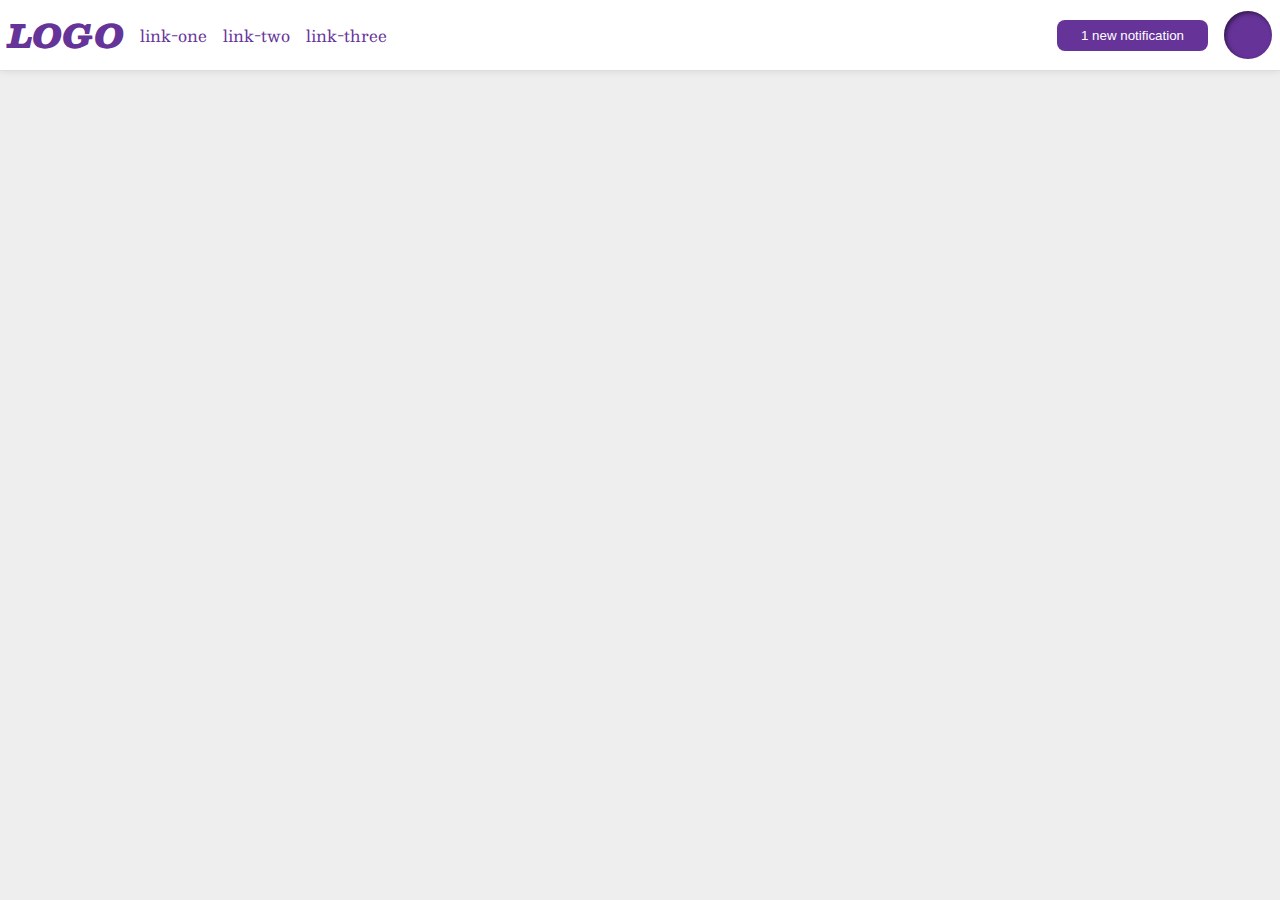
<file: flex/03-flex-header-2/index.html>
<!DOCTYPE html>
<html lang="en">
  <head>
    <meta charset="UTF-8" />
    <meta http-equiv="X-UA-Compatible" content="IE=edge" />
    <meta name="viewport" content="width=device-width, initial-scale=1.0" />
    <title>Flex Header 2</title>
    <link rel="stylesheet" href="style.css" />
  </head>
  <body>
    <div class="header">
      <div class="left">
        <div class="logo">LOGO</div>
        <ul class="links">
          <li><a href="https://google.com">link-one</a></li>
          <li><a href="https://google.com">link-two</a></li>
          <li><a href="https://google.com">link-three</a></li>
        </ul>
      </div>
      <div class="right">
        <button class="notifications">1 new notification</button>
        <div class="profile-image"></div>
      </div>
    </div>
  </body>
</html>
</file>
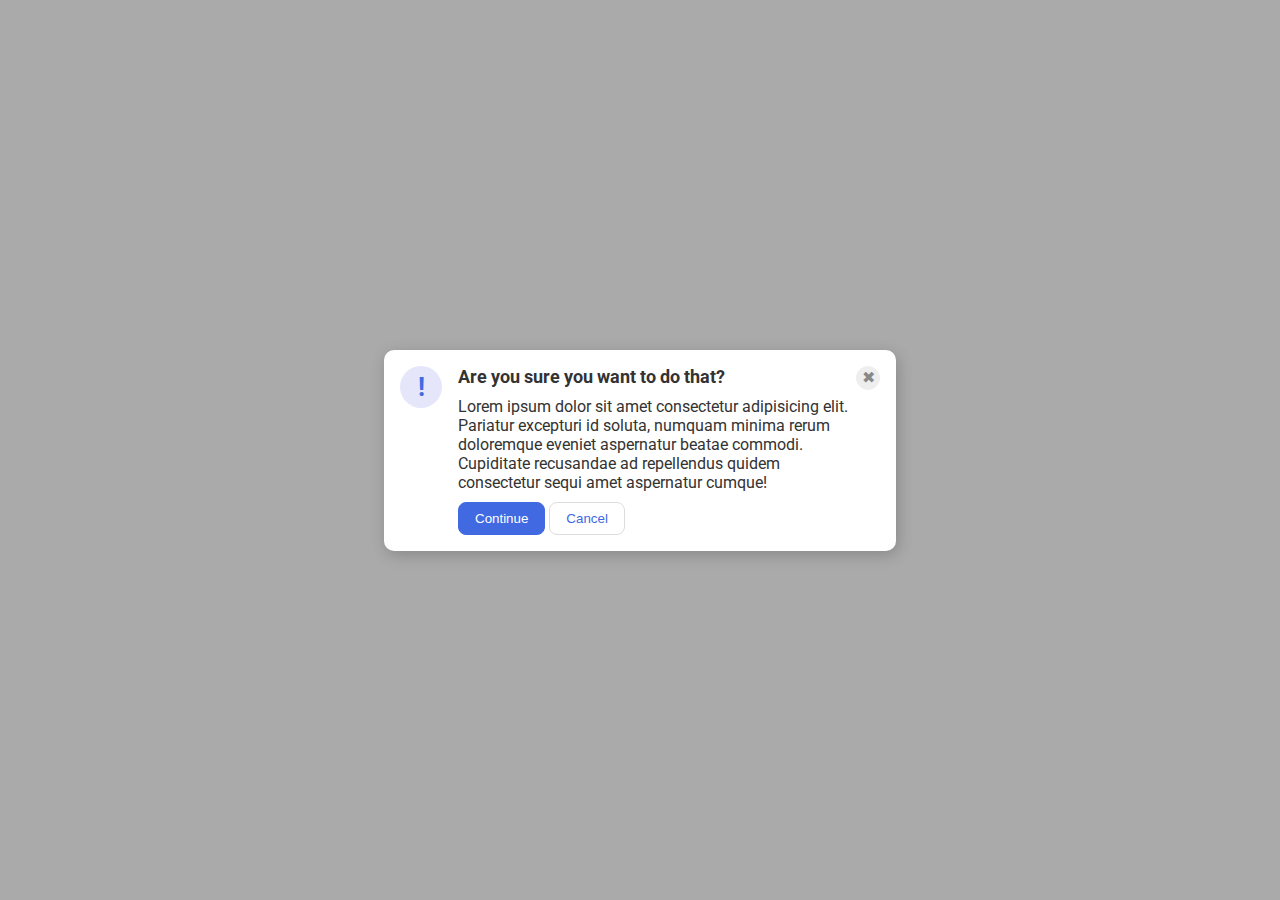
<file: flex/05-flex-modal/index.html>
<!DOCTYPE html>
<html lang="en">
  <head>
    <meta charset="UTF-8" />
    <meta http-equiv="X-UA-Compatible" content="IE=edge" />
    <meta name="viewport" content="width=device-width, initial-scale=1.0" />
    <link rel="stylesheet" href="style.css" />
    <title>Modal</title>
  </head>
  <body>
    <div class="modal">
      <div class="icon">!</div>
      <div class="container">
        <div class="header">Are you sure you want to do that?</div>
        <div class="text">
          Lorem ipsum dolor sit amet consectetur adipisicing elit. Pariatur
          excepturi id soluta, numquam minima rerum doloremque eveniet
          aspernatur beatae commodi. Cupiditate recusandae ad repellendus quidem
          consectetur sequi amet aspernatur cumque!
        </div>
        <div class="button">
          <button class="continue">Continue</button>
          <button class="cancel">Cancel</button>
        </div>
      </div>
      <button class="close-button">✖</button>
    </div>
  </body>
</html>
</file>
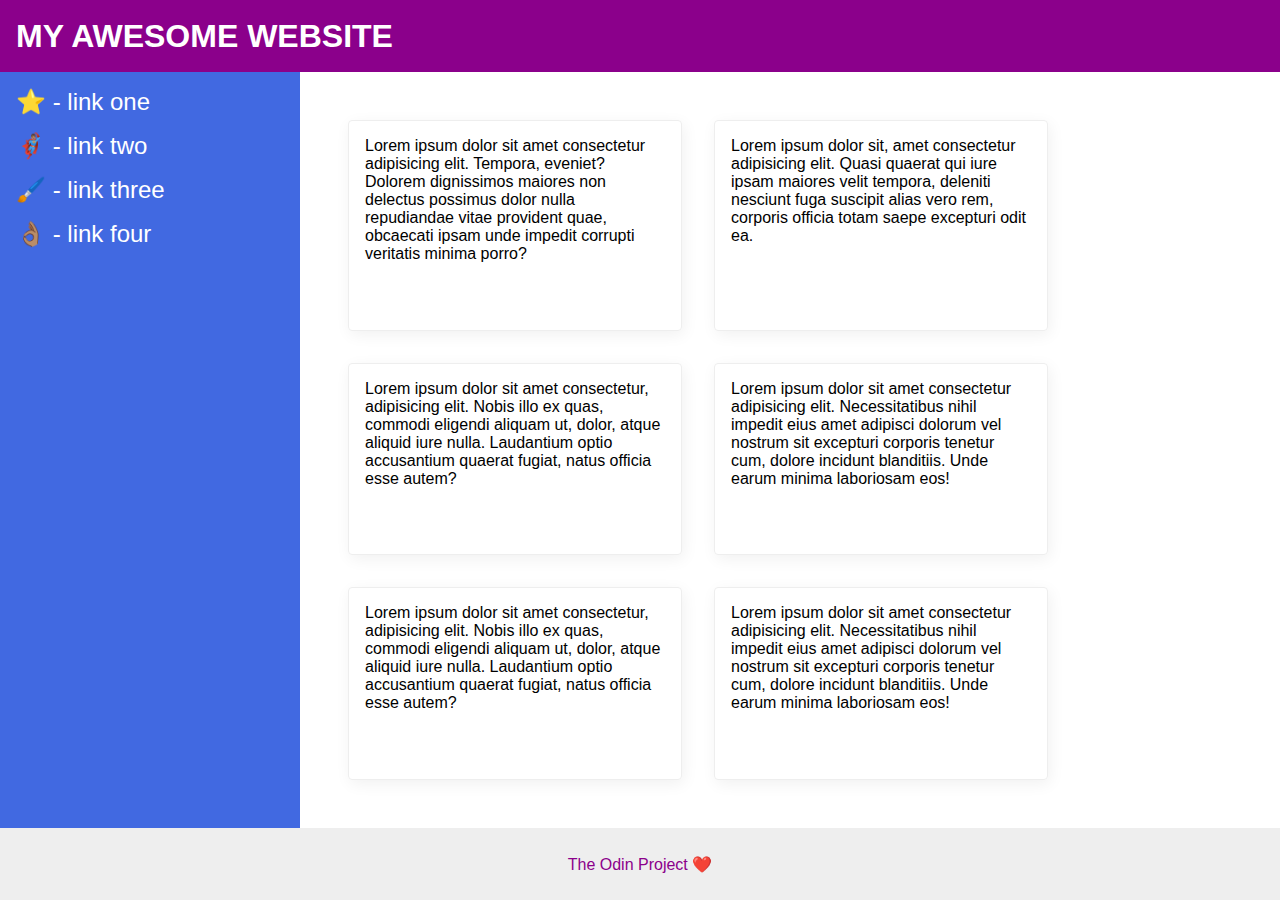
<file: flex/07-flex-layout-2/index.html>
<!DOCTYPE html>
<html lang="en">
  <head>
    <meta charset="UTF-8" />
    <meta http-equiv="X-UA-Compatible" content="IE=edge" />
    <meta name="viewport" content="width=device-width, initial-scale=1.0" />
    <title>The Holy Grail</title>
    <link rel="stylesheet" href="style.css" />
  </head>
  <body>
    <div class="header">MY AWESOME WEBSITE</div>
    <div class="body">
      <div class="sidebar">
        <ul>
          <li><a href="#">⭐ - link one</a></li>
          <li><a href="#">🦸🏽‍♂️ - link two</a></li>
          <li><a href="#">🖌️ - link three</a></li>
          <li><a href="#">👌🏽 - link four</a></li>
        </ul>
      </div>
      <div class="content">
        <div class="card">
          Lorem ipsum dolor sit amet consectetur adipisicing elit. Tempora,
          eveniet? Dolorem dignissimos maiores non delectus possimus dolor nulla
          repudiandae vitae provident quae, obcaecati ipsam unde impedit
          corrupti veritatis minima porro?
        </div>
        <div class="card">
          Lorem ipsum dolor sit, amet consectetur adipisicing elit. Quasi
          quaerat qui iure ipsam maiores velit tempora, deleniti nesciunt fuga
          suscipit alias vero rem, corporis officia totam saepe excepturi odit
          ea.
        </div>
        <div class="card">
          Lorem ipsum dolor sit amet consectetur, adipisicing elit. Nobis illo
          ex quas, commodi eligendi aliquam ut, dolor, atque aliquid iure nulla.
          Laudantium optio accusantium quaerat fugiat, natus officia esse autem?
        </div>
        <div class="card">
          Lorem ipsum dolor sit amet consectetur adipisicing elit.
          Necessitatibus nihil impedit eius amet adipisci dolorum vel nostrum
          sit excepturi corporis tenetur cum, dolore incidunt blanditiis. Unde
          earum minima laboriosam eos!
        </div>
        <div class="card">
          Lorem ipsum dolor sit amet consectetur, adipisicing elit. Nobis illo
          ex quas, commodi eligendi aliquam ut, dolor, atque aliquid iure nulla.
          Laudantium optio accusantium quaerat fugiat, natus officia esse autem?
        </div>
        <div class="card">
          Lorem ipsum dolor sit amet consectetur adipisicing elit.
          Necessitatibus nihil impedit eius amet adipisci dolorum vel nostrum
          sit excepturi corporis tenetur cum, dolore incidunt blanditiis. Unde
          earum minima laboriosam eos!
        </div>
      </div>
    </div>
    <div class="footer">The Odin Project ❤️</div>
  </body>
</html>
</file>
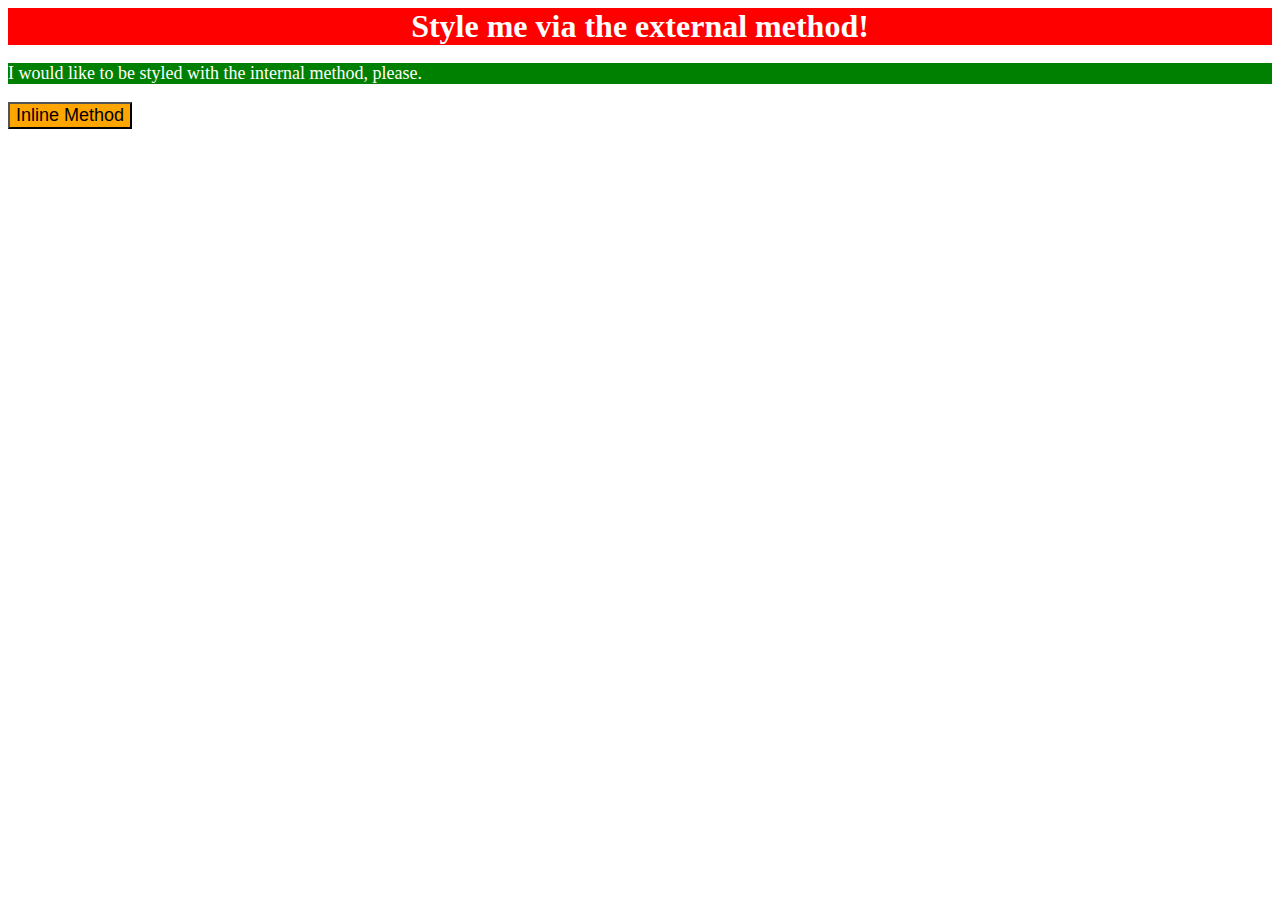
<file: foundations/01-css-methods/index.html>
<!DOCTYPE html>
<html lang="en">

<head>
  <meta charset="UTF-8">
  <meta http-equiv="X-UA-Compatible" content="IE=edge">
  <meta name="viewport" content="width=device-width, initial-scale=1.0">
  <link href="styles.css" rel="stylesheet">

  <style>
    p {
      background-color: green;
      color: white;
      font-size: 18px;
    }
  </style>
  <title>Methods for Adding CSS</title>
</head>

<body>
  <div>Style me via the external method!</div>
  <p>I would like to be styled with the internal method,
    please.</p>
  <button style="background-color: orange; font-size: 18px;">Inline Method</button>
</body>

</html>
</file>
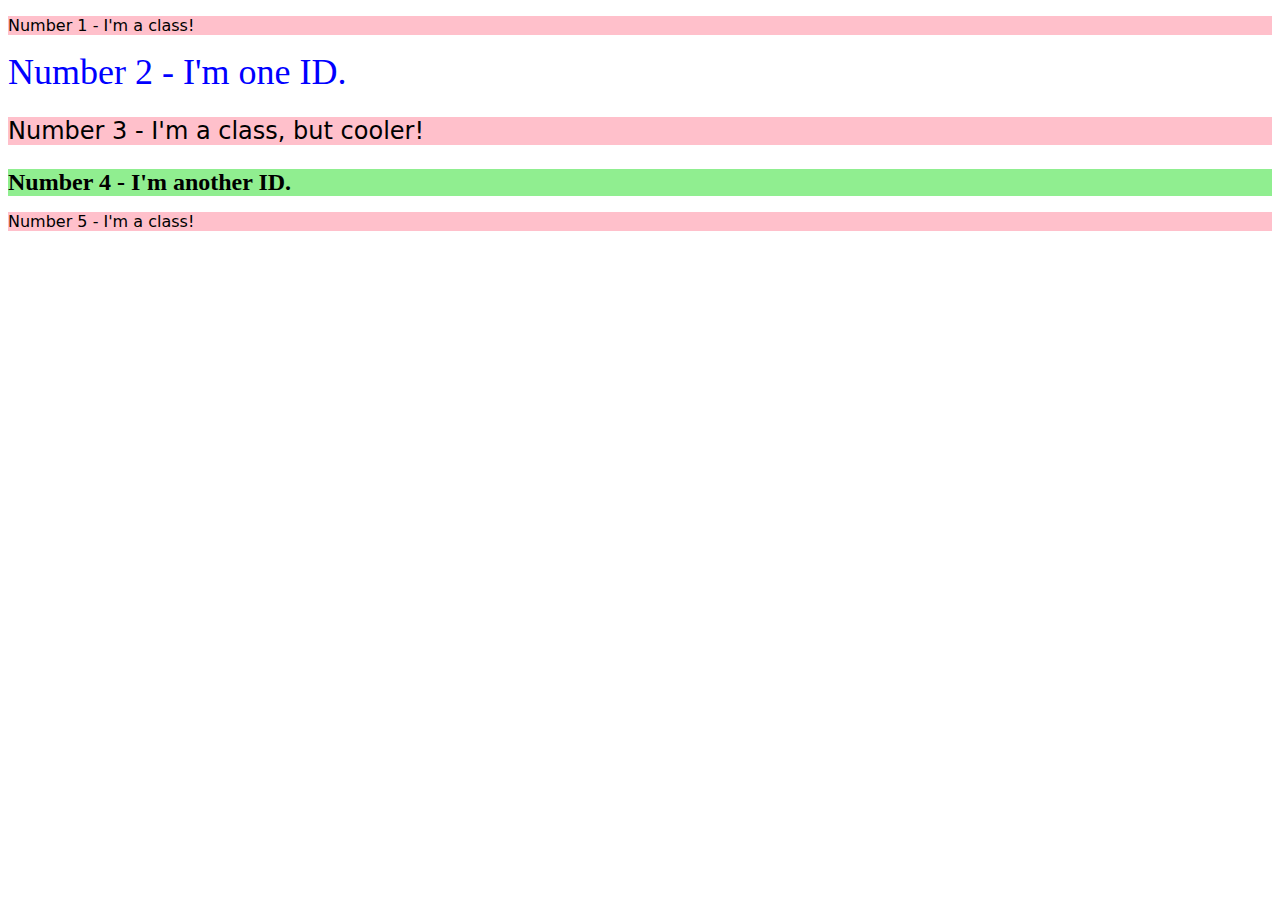
<file: foundations/02-class-id-selectors/index.html>
<!DOCTYPE html>
<html lang="en">
  <head>
    <meta charset="UTF-8" />
    <meta http-equiv="X-UA-Compatible" content="IE=edge" />
    <meta name="viewport" content="width=device-width, initial-scale=1.0" />
    <title>Class and ID Selectors</title>
    <link rel="stylesheet" href="style.css" />
  </head>
  <body>
    <p class="odd">Number 1 - I'm a class!</p>
    <div id="two">Number 2 - I'm one ID.</div>
    <p class="odd adj-font">Number 3 - I'm a class, but cooler!</p>
    <div id="four" class="adj-font">Number 4 - I'm another ID.</div>
    <p class="odd">Number 5 - I'm a class!</p>
  </body>
</html>
</file>
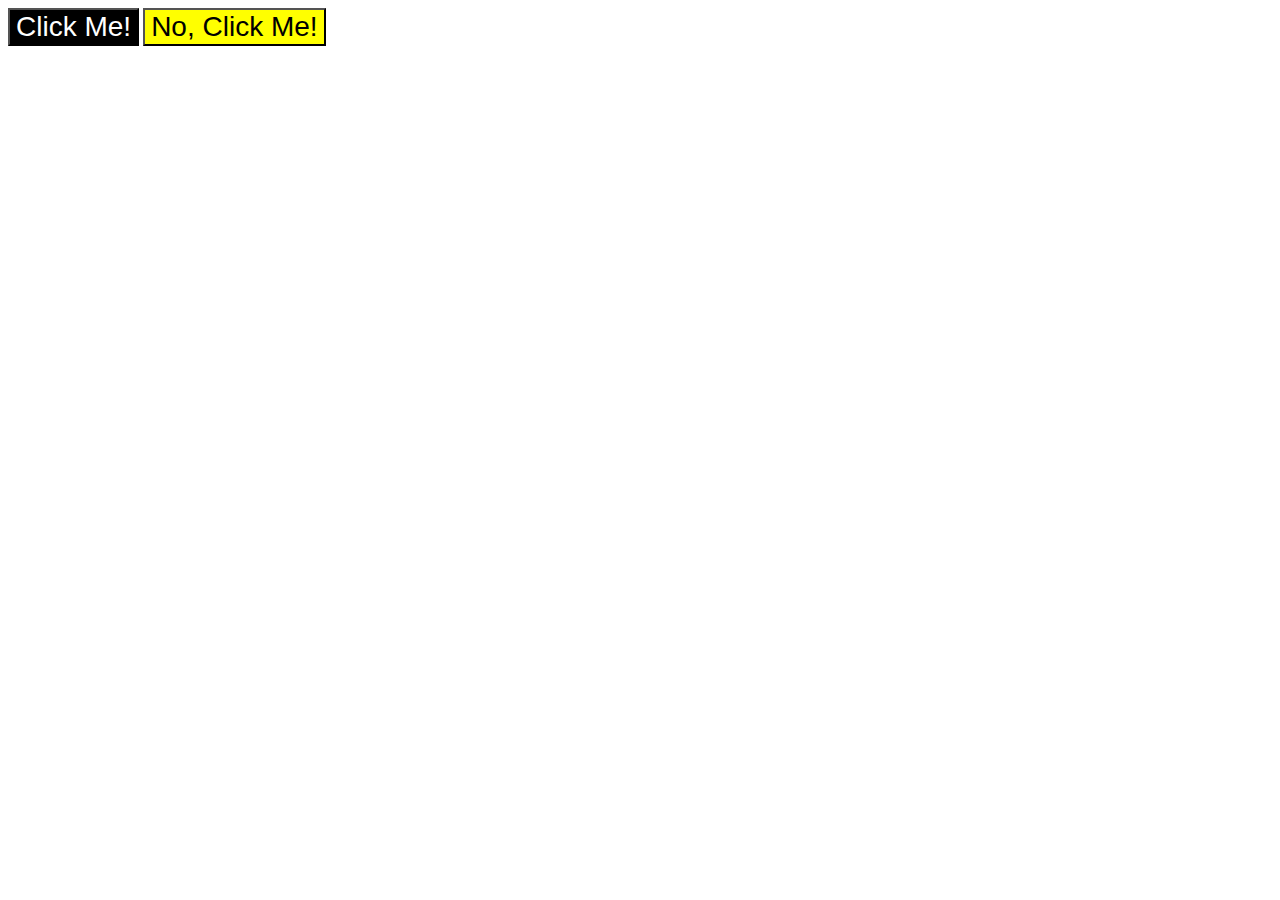
<file: foundations/03-grouping-selectors/index.html>
<!DOCTYPE html>
<html lang="en">
  <head>
    <meta charset="UTF-8" />
    <meta http-equiv="X-UA-Compatible" content="IE=edge" />
    <meta name="viewport" content="width=device-width, initial-scale=1.0" />
    <title>Grouping Selectors</title>
    <link rel="stylesheet" href="style.css" />
  </head>
  <body>
    <button class="black">Click Me!</button>
    <button class="yellow">No, Click Me!</button>
  </body>
</html>
</file>
<file: flex/03-flex-header-2/style.css>
/* this is some magical font-importing.  
you'll learn about it later. */
@import url("https://fonts.googleapis.com/css2?family=Besley:ital,wght@0,400;1,900&display=swap");

body {
  margin: 0;
  background: #eee;
  font-family: Besley, serif;
}

.header {
  background: white;
  border-bottom: 1px solid #ddd;
  box-shadow: 0 0 8px rgba(0, 0, 0, 0.1);
  display: flex;
  justify-content: space-between;
  padding: 8px;
}

.profile-image {
  background: rebeccapurple;
  box-shadow: inset 2px 2px 4px rgba(0, 0, 0, 0.5);
  border-radius: 50%;
  width: 48px;
  height: 48px;
}

.logo {
  color: rebeccapurple;
  font-size: 32px;
  font-weight: 900;
  font-style: italic;
}

button {
  border: none;
  border-radius: 8px;
  background: rebeccapurple;
  color: white;
  padding: 8px 24px;
}

a {
  /* this removes the line under our links */
  text-decoration: none;
  color: rebeccapurple;
}

ul {
  list-style-type: none;
  display: flex;
  gap: 16px;
  padding: 0;
  margin: 0;
}

.right,
.left {
  display: flex;
  gap: 16px;
  align-items: center;
}
</file>
<file: flex/05-flex-modal/style.css>
@import url("https://fonts.googleapis.com/css2?family=Roboto:wght@400;700&display=swap");

html,
body {
  height: 100%;
}

body {
  font-family: Roboto, sans-serif;
  margin: 0;
  background: #aaa;
  color: #333;
  /* I'll give you this one for free lol */
  display: flex;
  align-items: center;
  justify-content: center;
}

.modal {
  background: white;
  width: 480px;
  border-radius: 10px;
  box-shadow: 2px 4px 16px rgba(0, 0, 0, 0.2);
  display: flex;
  padding: 16px;
}

.icon {
  color: royalblue;
  font-size: 26px;
  font-weight: 700;
  background: lavender;
  width: 42px;
  height: 42px;
  border-radius: 50%;
  display: flex;
  align-items: center;
  justify-content: center;
  margin-right: 16px;
}

.close-button {
  background: #eee;
  border-radius: 50%;
  color: #888;
  font-weight: 400;
  font-size: 16px;
  height: 24px;
  width: 24px;
  display: flex;
  align-items: center;
  justify-content: center;
  border: 1px solid #eee;
  padding: 0;
}

button {
  cursor: pointer;
  padding: 8px 16px;
  border-radius: 8px;
}

button.continue {
  background: royalblue;
  border: 1px solid royalblue;
  color: white;
}

button.cancel {
  background: white;
  border: 1px solid #ddd;
  color: royalblue;
}

.header {
  font-weight: 700;
  font-size: 18px;
}

.container {
  display: flex;
  flex-direction: column;
  flex: 1;
  gap: 10px;
}
</file>
<file: flex/07-flex-layout-2/style.css>
body {
  font-family: -apple-system, BlinkMacSystemFont, "Segoe UI", Roboto, Oxygen,
    Ubuntu, Cantarell, "Open Sans", "Helvetica Neue", sans-serif;
  margin: 0;
  min-height: 100vh;
  display: flex;
  flex-direction: column;
}

.header {
  height: 72px;
  background: darkmagenta;
  color: white;
  font-size: 32px;
  font-weight: 900;
  display: flex;
  align-items: center;
  padding-left: 16px;
}

.footer {
  height: 72px;
  background: #eee;
  color: darkmagenta;
  display: flex;
  align-items: center;
  justify-content: center;
}

.sidebar {
  width: 300px;
  background: royalblue;
  box-sizing: border-box;
  padding: 16px;
  flex-shrink: 0;
}

.sidebar a {
  color: white;
  text-decoration: none;
  font-size: 24px;
}

.card {
  border: 1px solid #eee;
  box-shadow: 2px 4px 16px rgba(0, 0, 0, 0.06);
  border-radius: 4px;
}

.body {
  display: flex;
  flex-grow: 1;
}

ul {
  list-style: none;
  padding: 0;
  margin: 0;
  display: flex;
  flex-direction: column;
  gap: 16px;
}

.content {
  display: flex;
  flex-wrap: wrap;
  padding: 48px;
  gap: 32px;
}

.card {
  width: 300px;
  padding: 16px;
}
</file>
<file: foundations/01-css-methods/styles.css>
div {
    background-color: red;
    color: white;
    font-size: 32px;
    text-align: center;
    font-weight: bold;
}
</file>
<file: foundations/02-class-id-selectors/style.css>
.odd {
  background-color: pink;
  font-family: Verdana, "DejaVu Sans", sans-serif;
}

.adj-font {
  font-size: 24px;
}

#two {
  color: blue;
  font-size: 36px;
}

#four {
  background-color: lightgreen;
  font-weight: bold;
}
</file>
<file: foundations/03-grouping-selectors/style.css>
.black,
.yellow {
  font-family: Helvetica, "Times New Roman", sans-serif;
  font-size: 28px;
}

.black {
  background-color: black;
  color: white;
}

.yellow {
  background-color: yellow;
}
</file>
